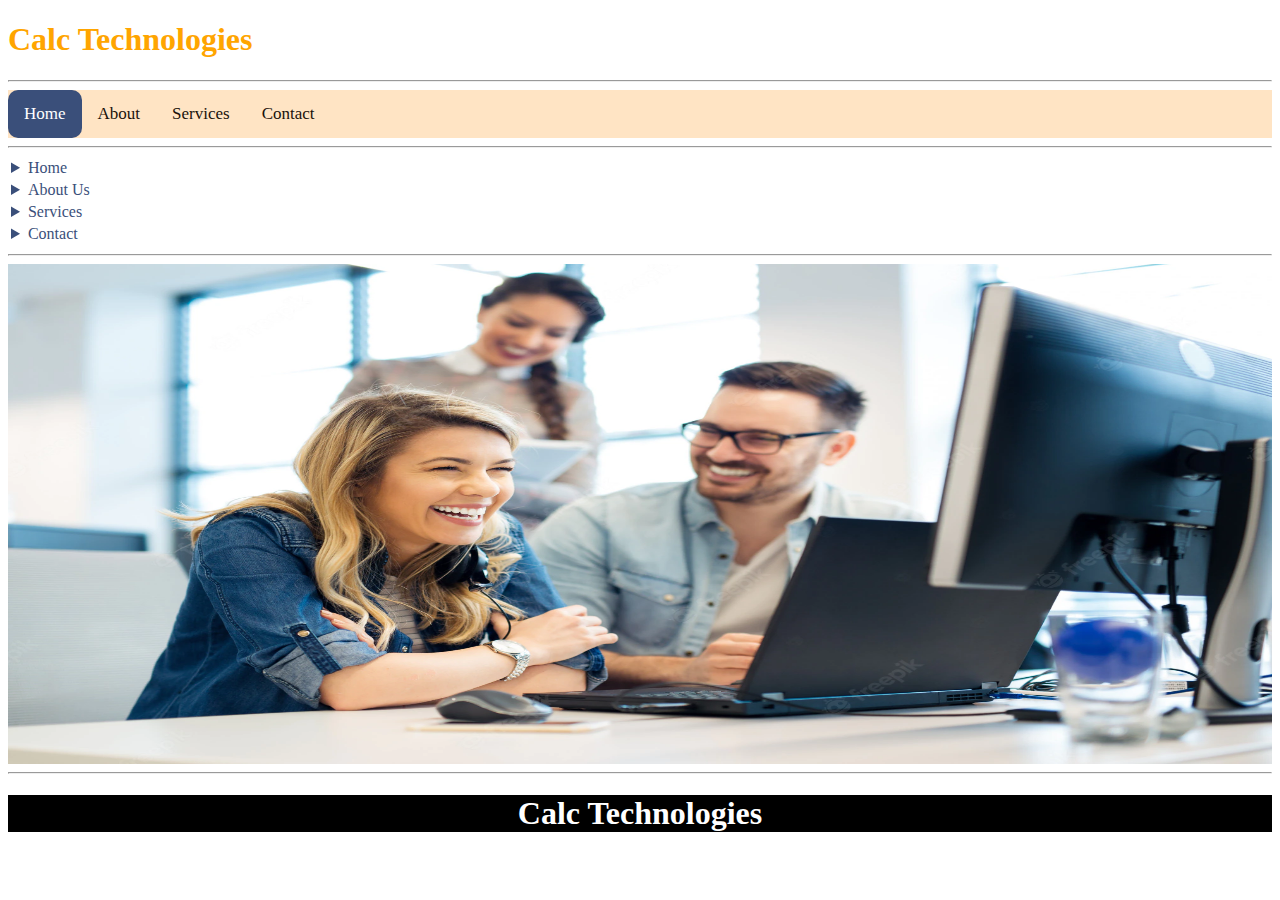
<file: index.html>
<!DOCTYPE html>
<html lang="en">

<head>
    <meta charset="UTF-8">
    <meta http-equiv="X-UA-Compatible" content="IE=edge">
    <meta name="viewport" content="width=device-width, initial-scale=1.0">
    <link rel="stylesheet" href="style.css">
    <title>Nav Links</title>
</head>

<body>    
   <div class="new">
       <h1 id="heading">Calc Technologies</h2>
         <hr>
        <div class="newnav">
          <a class="active" href="index.html">Home</a>
          <a href="about.html">About</a>
          <a href="services.html">Services</a>
          <a href="contact.html">Contact</a>
   </div>
        <hr>
      <table>
      <tr>
        <td> <details>
            <Summary>Home</Summary>
            <p><ul><li>Calc Technologies is a leading provider of web-based data capturing, data analysis, and data visualization services.</li>
                   <li>Calc Technologies is a pioneer in the field of artificial intelligence and deep learning.</li>
                  <li>Calc Technologies Company is a mobile app development company that specializes in high end user experience and product design. We have been serving the software industry .</li> 
                </ul>
          </p>
        </td> </details>
      </tr>
      <tr>
        <td>
            <details>
                <summary class="code-text">About Us</summary>
                <p>Calc Technologies is a main innovation benefits and counseling organization zeroed in on building creative arrangements that address clients' most perplexing computerized change needs. We influence our comprehensive arrangement of abilities in
                  counseling, plan, designing, tasks, and arising advancements to assist clients with understanding their boldest aspirations and assemble future-prepared, maintainable organizations. An organization perceived worldwide for its complete
                  arrangement of administrations, solid obligation to maintainability and great corporate citizenship. We follow through on the commitment of aiding our clients, partners, and networks flourish in a consistently impacting world. For the next
                  great business solutions Our comprehensive technological solutions help industry leading companies and individuals achieve greater success. With Cutting edge solutions with a service you can trust.</p>
                </p>
              </details>
        </td>
      </tr> 
      <tr>
        <td>
           <details>
            <summary>Services</summary>
            <p>
                <ul>
                    <li>Software Development</li>
                    <li>Website Development</li>
                    <li>Data Engineering</li>
                    <li>Digital Marketing</li>
                    <li>BPO & KPO Solutions </li>
                    <li>Artificial Intelligence</li>
                </ul>
            </p>
           </details>
        </td>
      </tr> 
        <tr>
          <td>
            <details>
              <summary>Contact</summary>
              <a href="https://www.instagram.com/calc.technologies/">Instagram</a><br><br>
              <a href="https://www.facebook.com/profile.php?id=100086929164848">Facebook</a><br><br>
              <a href="https://www.youtube.com/@calctechnologies">Youtube</a><br><br>
              <a href="https://twitter.com/calctechsocial">Twitter</a><br><br>
              <a href="https://www.linkedin.com/in/calc-technologies-b2649b1a7/">Linkedin</a><br> <br>            
            </details>
          </td>
        </tr>
      </table>
       <hr>
        <div class="look">
      </div>
       <hr> 
    </div>
    <div class="fashion">            
      <h1 class="fashion-color">Calc Technologies</h1>                  
    </div>
</body>
</html>
</file>
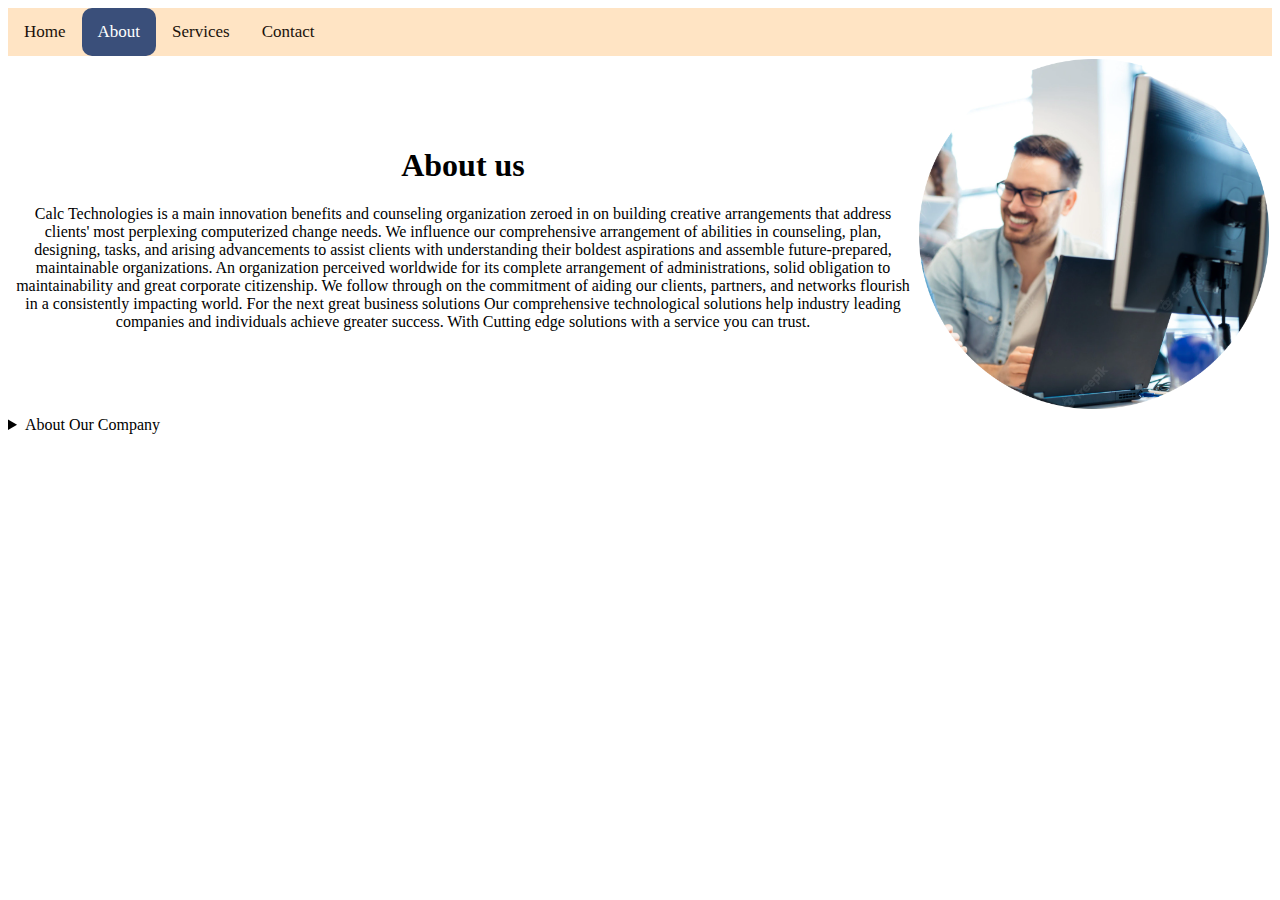
<file: about.html>
<!DOCTYPE html>
<html lang="en">

<head>
  <meta charset="UTF-8">
  <meta http-equiv="X-UA-Compatible" content="IE=edge">
  <meta name="viewport" content="width=device-width, initial-scale=1.0">
  <link rel="stylesheet" href="style.css">
  <title>About</title>
</head>

<body>
  <div class="newnav">
    <a href="index.html">Home</a>
    <a class="active" href="about.html">About</a>
    <a href="services.html">Services</a>
    <a href="contact.html">Contact</a>
  </div>
  <table>
    <tr>
      <td>
        <div class="code">
          <h1>About us</h1>
          <p>Calc Technologies is a main innovation benefits and counseling organization zeroed in on building creative arrangements that address clients' most perplexing computerized change needs. We influence our comprehensive arrangement of
            abilities in counseling, plan, designing, tasks, and arising advancements to assist clients with understanding their boldest aspirations and assemble future-prepared, maintainable organizations. An organization perceived worldwide for its
            complete arrangement of administrations, solid obligation to maintainability and great corporate citizenship. We follow through on the commitment of aiding our clients, partners, and networks flourish in a consistently impacting world.
            For the next great business solutions Our comprehensive technological solutions help industry leading companies and individuals achieve greater success. With Cutting edge solutions with a service you can trust.</p>
        </div>
      </td>
      <td>
        <div class="design">
          <img src="images/Employee-modified.png" class="design-img">
        </div>
      </td>
    </tr>
  </table>
  <details>
    <summary class="code-text">About Our Company </summary>
    <p>Calc Technologies is a main innovation benefits and counseling organization zeroed in on building creative arrangements that address clients' most perplexing computerized change needs. We influence our comprehensive arrangement of abilities in
      counseling, plan, designing, tasks, and arising advancements to assist clients with understanding their boldest aspirations and assemble future-prepared, maintainable organizations. An organization perceived worldwide for its complete
      arrangement of administrations, solid obligation to maintainability and great corporate citizenship. We follow through on the commitment of aiding our clients, partners, and networks flourish in a consistently impacting world. For the next
      great business solutions Our comprehensive technological solutions help industry leading companies and individuals achieve greater success. With Cutting edge solutions with a service you can trust.</p>
    </p>
  </details>

</body>

</html>
</file>
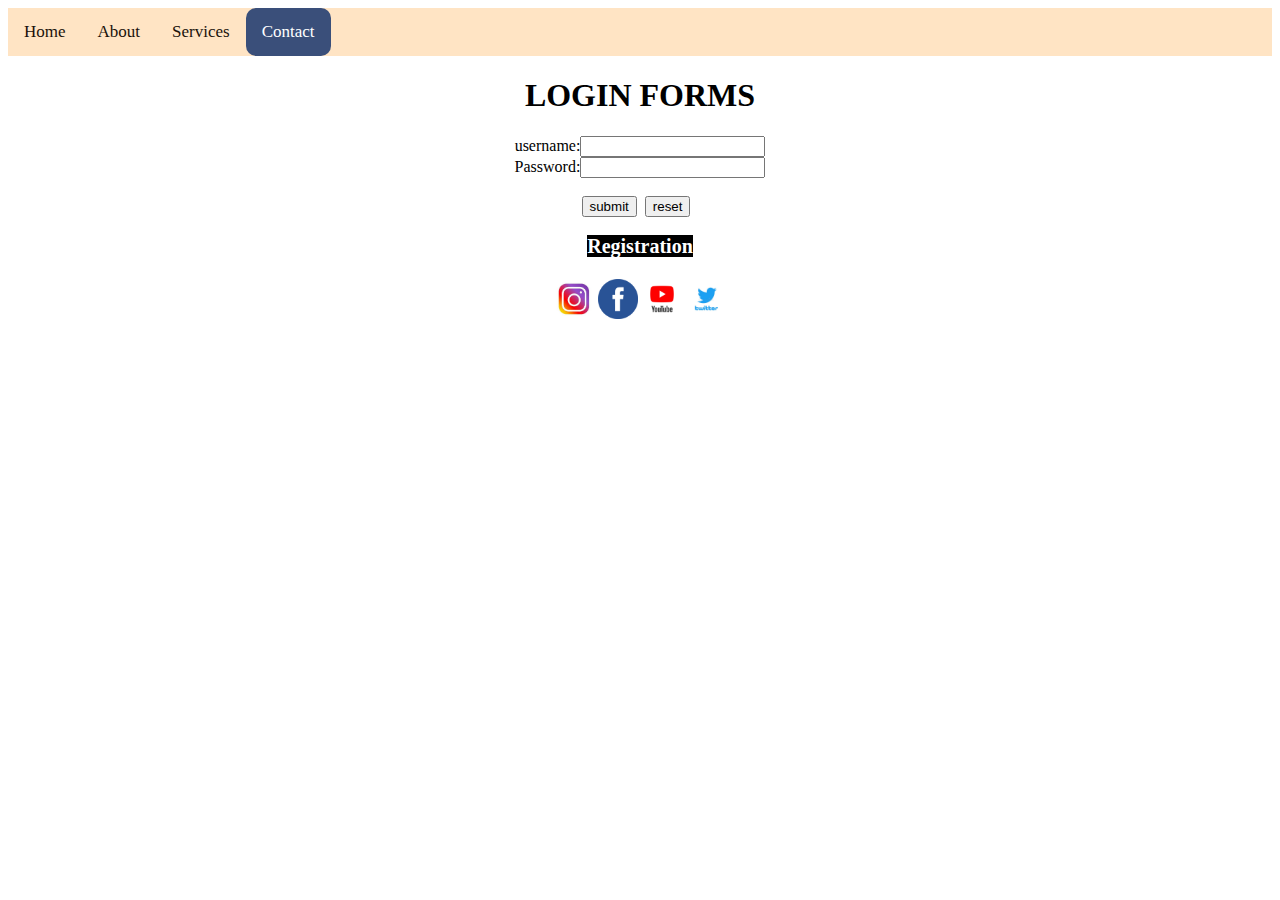
<file: contact.html>
<!DOCTYPE html>
<html lang="en">

<head>
  <meta charset="UTF-8">
  <meta http-equiv="X-UA-Compatible" content="IE=edge">
  <meta name="viewport" content="width=device-width, initial-scale=1.0">
  <link rel="stylesheet" href="style.css">
  <title>Contact</title>
</head>

<body>
  <div class="newnav">
    <a href="index.html">Home</a>
    <a  href="about.html">About</a>
    <a href="services.html">Services</a>
    <a class="active" href="contact.html">Contact</a>
  </div>
  <div class="data">
    <form name="form1">
      <center>
      <h1>LOGIN FORMS </h1>
      username:<input type="text" name="un" size="20" maxlength="10"><br>
      Password:<input type="text" name="pwd" size="20" maxlength="10"><br><br>
      <input type="submit" value="submit">&nbsp;&nbsp;<input type="Reset" value="reset">&nbsp;&nbsp; <br>
      <br><a href="signup.html"><b>Registration</b></a> 
      </center>
   </form>  
   <style>
      a{
          color:black;
      }
   </style>
  </div>
    <div class="dude">
      <center>
        <table id="blue">
          <tr>
            <td><br><a href="https://www.instagram.com/its_rasool79/"><img src="images/instagram.jpg" class="data-img"></a></td>       
            <td><br><a href="https://www.facebook.com/"><img src="images/facebook.jpg" class="data-img"></a></td>         
            <td><br><a href="https://www.youtube.com/"><img src="images/Youtube.jpg" class="data-img"></a></td>
            <td><br><a href="https://twitter.com/calctechsocial"><img src="images/twitter.jpg" class="data-img"></a></td>
          </tr>
   
        </table>
     </div>
    </center>
 




</body>
</html>
</file>
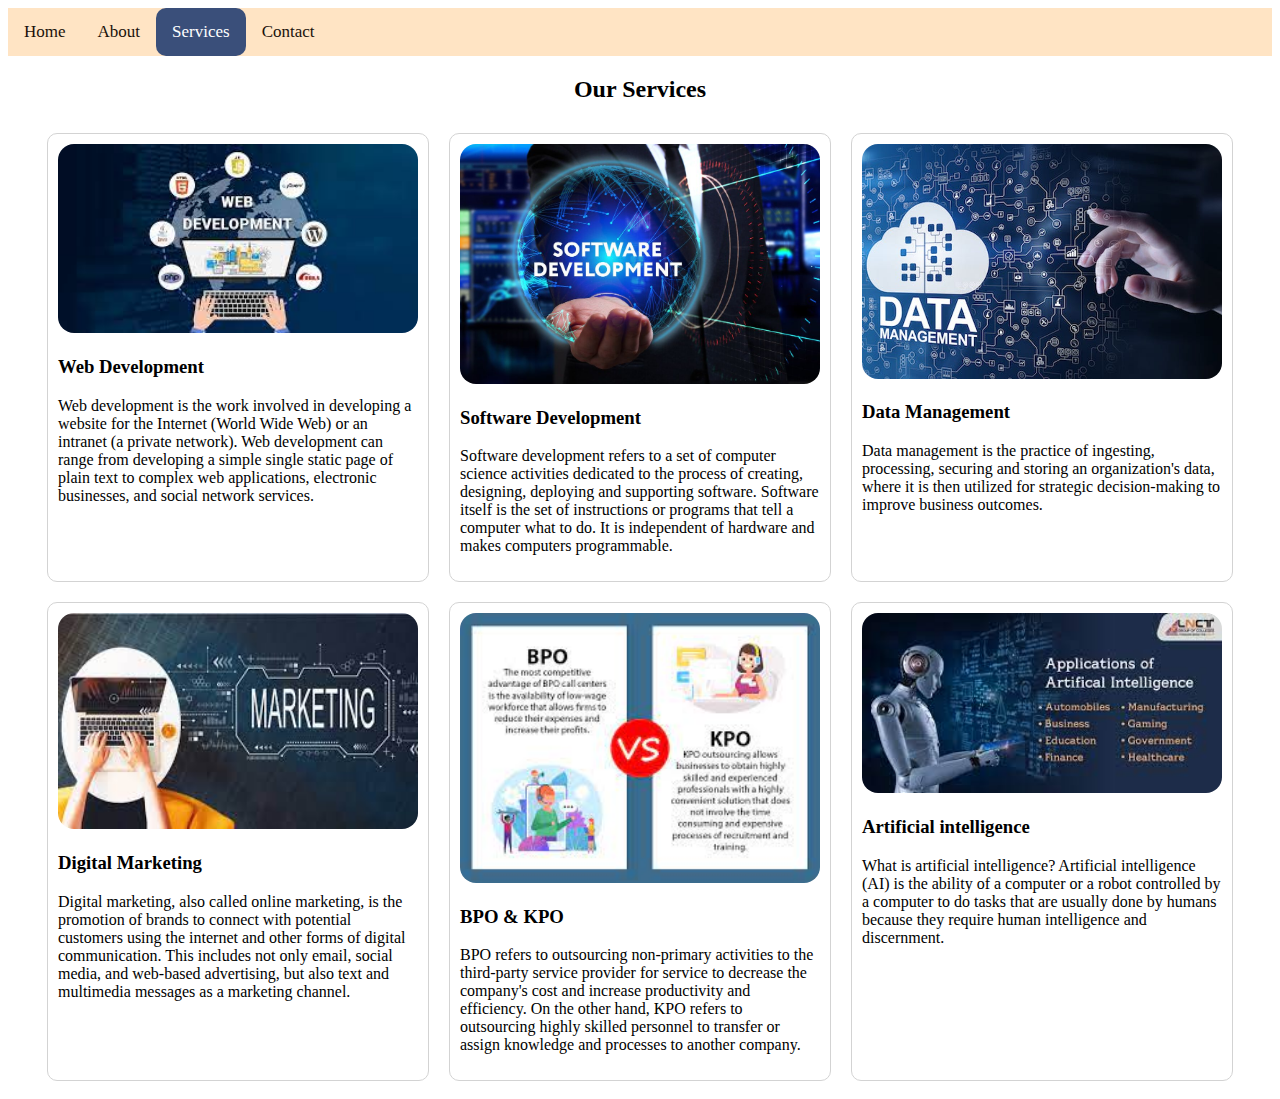
<file: services.html>
<!DOCTYPE html>
<html lang="en">
<head>
    <meta charset="UTF-8">
    <meta http-equiv="X-UA-Compatible" content="IE=edge">
    <meta name="viewport" content="width=device-width, initial-scale=1.0">
    <link rel="stylesheet" href="style.css">
    <title>Services</title>
</head>
<body>
    <div class="newnav">
        <a href="index.html">Home</a>
        <a  href="about.html">About</a>
        <a class="active" href="services.html">Services</a>
        <a href="contact.html">Contact</a>
    </div>
     <center> <h2>Our Services</h2></center>
    <div class="flexbox">
        <div class="board">
            <img src="images/web development.jpg" class="board-img" alt="">
            <h3>Web Development</h3>
            <p>Web development is the work involved in developing a website for the Internet (World Wide Web) or an intranet (a private network). Web development can range from developing a simple single static page of plain text to complex web applications, electronic businesses, and social network services.</p>
        </div>
        <div class="board">
            <img src="images/Software-Development.jpg" class="board-img">
            <h3>Software Development</h3>
            <p>Software development refers to a set of computer science activities dedicated to the process of creating, designing, deploying and supporting software. Software itself is the set of instructions or programs that tell a computer what to do. It is independent of hardware and makes computers programmable.
            </p>
        </div>
        <div class="board">
            <img src="images/datamanagement.jpg" class="board-img" >
            <h3>Data Management</h3>
            <p>Data management is the practice of ingesting, processing, securing and storing an organization's data, where it is then utilized for strategic decision-making to improve business outcomes.</p>
        </div>
        <div class="board">
            <img src="images/digital marketing.jfif" class="board-img" >
            <h3>Digital Marketing</h3>
            <p>Digital marketing, also called online marketing, is the promotion of brands to connect with potential customers using the internet and other forms of digital communication. This includes not only email, social media, and web-based advertising, but also text and multimedia messages as a marketing channel.</p>
        </div>
        <div class="board">
            <img src="images/BPO & KPO.jfif" class="board-img" >
            <h3>BPO & KPO</h3>
            <p>BPO refers to outsourcing non-primary activities to the third-party service provider for service to decrease the company's cost and increase productivity and efficiency. On the other hand, KPO refers to outsourcing highly skilled personnel to transfer or assign knowledge and processes to another company.
            </p>
        </div>
        <div class="board">
            <img src="images/artificial intelligence.jfif" class="board-img" >
            <h3>Artificial intelligence</h3>
            <p>What is artificial intelligence? Artificial intelligence (AI) is the ability of a computer or a robot controlled by a computer to do tasks that are usually done by humans because they require human intelligence and discernment.</p>
        </div>

    
</body>
</html>
</file>
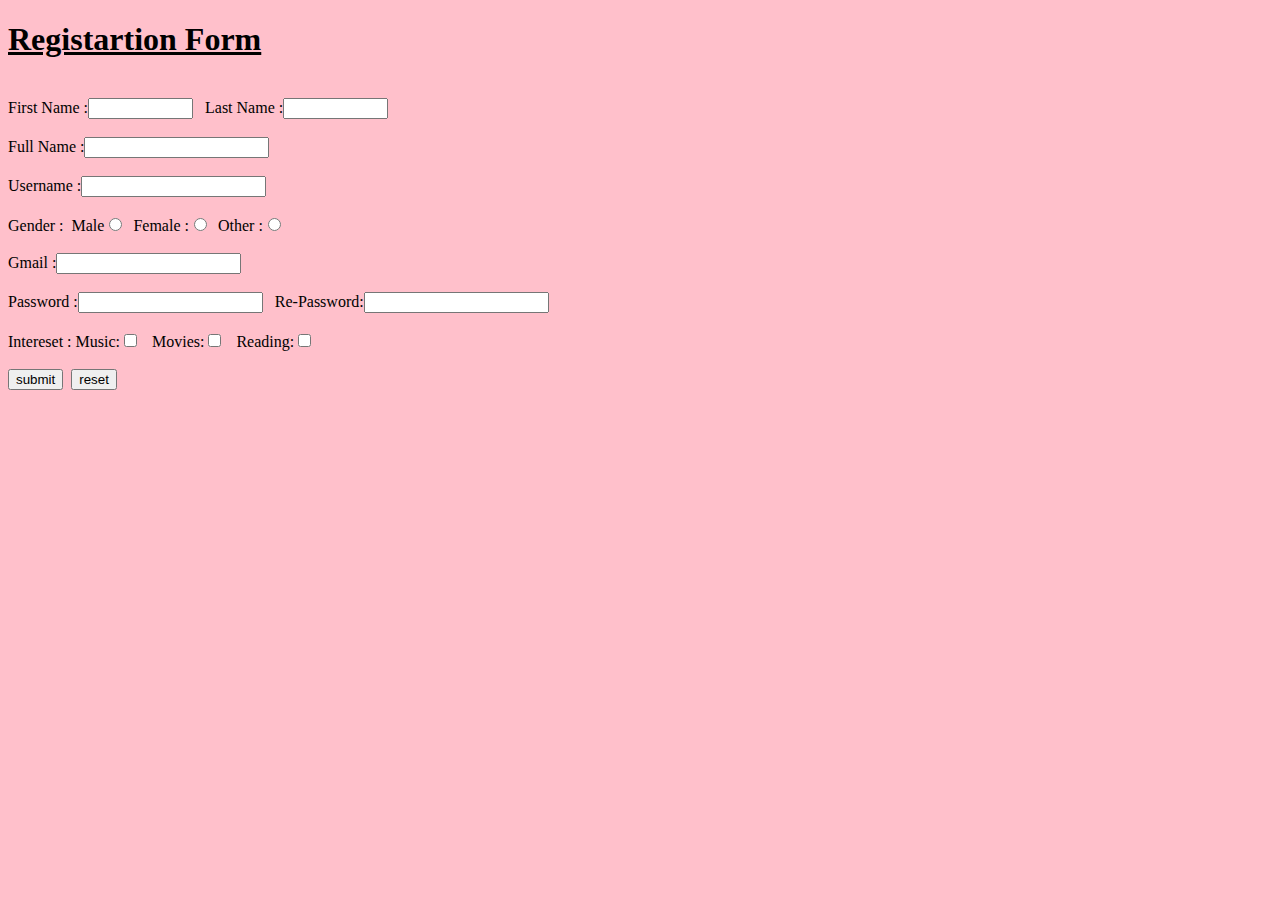
<file: signup.html>
<!DOCTYPE html>
<html>
    <head>
        <title>Signup</title>
        <body bgcolor="pink">
            <form>
               
                <h1><u>Registartion Form</u></h1><br>
                First Name :<input type="text" name="un" size="10" maxlength="10">&nbsp;&nbsp;
                Last Name  :<input type="text" name="un" size="10" maxlength="10">&nbsp;<br><br>
                Full Name  :<input type="text" name="un" size="20" maxlength="20" align="left">&nbsp;<br><br>
                Username  :<input type="text" name="un" size="20" maxlength="20" align="left">&nbsp;<br><br>
                Gender     :&nbsp;&nbsp;Male<input type="radio" name="Gender" value="male">&nbsp;
                Female     :<input type="radio" name="Gender" value="Female">&nbsp;
                Other      :<input type="radio" name="Gender" value="Other"><br><br>
                Gmail      :<input type="text" name="un" size="20" maxlength="20"><br><br>
                Password   :<input type="text" name="pwd" size="20" maxlength="20">&nbsp;&nbsp; Re-Password:<input type="text" name="pwd" size="20" maxlength="20"><br><br>
                Intereset  :&nbsp;Music:<input type="checkbox" name="cb" value="music">&nbsp;&nbsp;
                Movies:<input type="checkbox" name="cb1" value="Movies">&nbsp;&nbsp;
                Reading:<input type="checkbox" name="cb2" value="Reading"><br><br>
                <input type="submit" value="submit">&nbsp;&nbsp;<input type="Reset" value="reset"> 
              
           </form>
        </body>
    </head>
</html>
</file>
<file: style.css>
body{
    background-color:white;
}
.newnav{
    overflow: hidden;
    background-color:bisque ;
    border-radius: 0px;

}
.newnav a{
    float:left;
    color:#1A120B;
    text-align:center;
    padding:14px 16px;
    text-decoration: none;
    font-size:17px; 
    font-family: Georgia, 'Times New Roman', Times, serif; 
}
.newnav a:hover{
    background-color: #ddd;
    color:black;
    

}
.newnav a.active{
    background-color: #3A4F7A;
    color:white;
    border-radius: 10px;
}
.new{
    color: #3A4F7A;
}

.board{
    border: 1px solid lightgray;
    border-radius: 10px;
    width: 360px;
    padding: 10px;
    margin: 10px;
    font-family: Georgia, 'Times New Roman', Times, serif;
    transition: 300ms;
}
.board:hover{
    transform: rotate(1deg);
    width: 400px;
    border-radius: 22px;
    background-color: #f0f0f0;

}
.board-img{
    width: 100%;
    border-radius: 16px;
   
}
.flexbox{
    display: flex;
    justify-content: center;
    flex-wrap: wrap;
}
.design-img{
    height:350px;
    width:350px;
}
.design{
    text-align: right;
}
.code{
    text-align: center;

}
.code-text{
    flex:center;
}
.data-img{
    align:center;
    height: 40px;
    width: 40px;
}
#heading{
  color: orange;
  bottom: 15px;
}
.new-img{
    height: 100px;
    width:100px;
}
.look{
    width:100%;
    height:500px;
    left:50%;
    top:50%;
    background-image: url(images/Employee.jpg);
    background-size: 100% 100%;
    animation: slider 10s infinite linear;
}
@keyframes slider{
    0%{ background-image: url(images/Employee.jpg);}
    50%{background-image: url(images/2.jpg);}
    75%{background-image: url(images/3.jpg);}

}
.fashion{
    background-color:black;
}
.fashion-color{
   color:white;
  text-align:center;
  
}
.data a{
    color:rgb(255, 255, 255);
    text-decoration: none;
    font-size: 20px;
    background-color: black;
}
</file>
